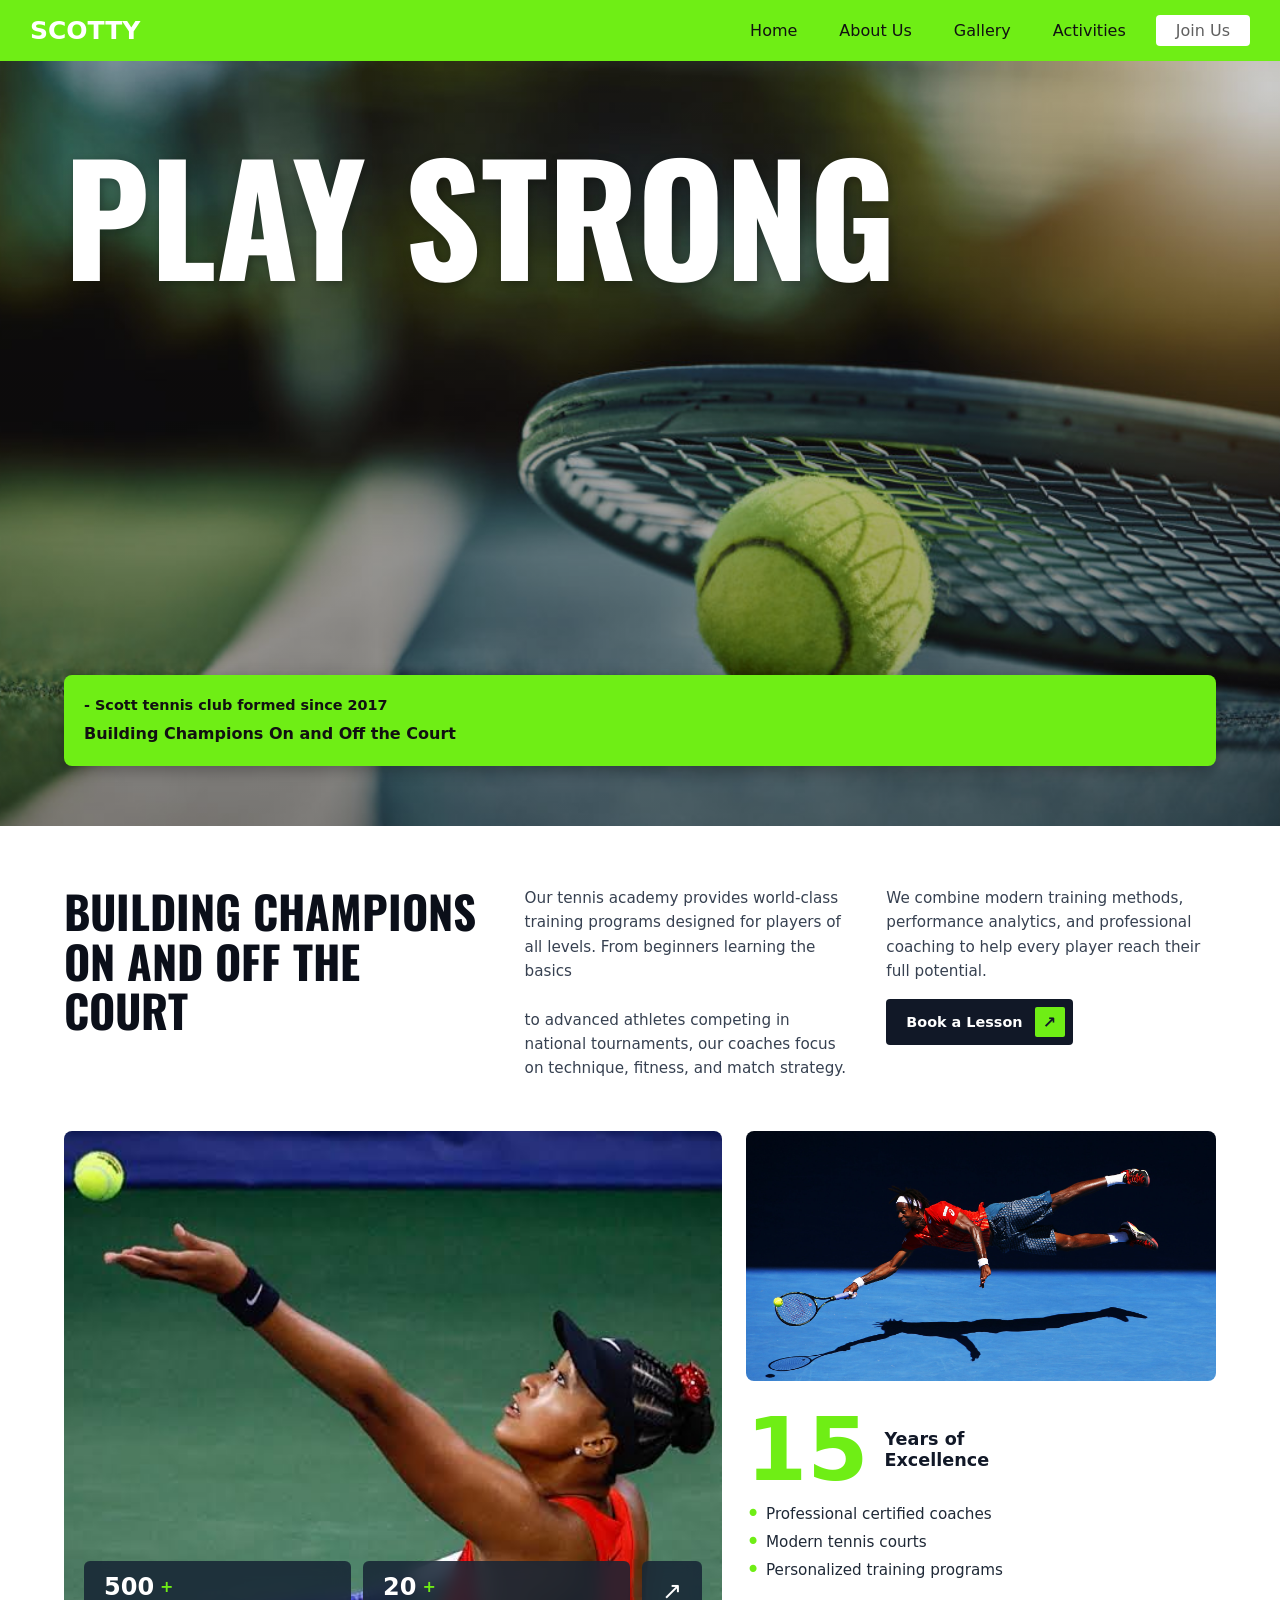
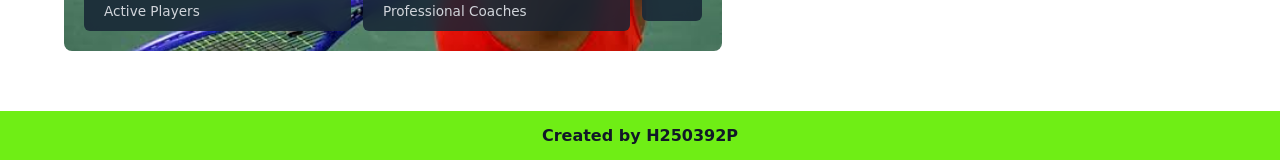
<file: index.html>
<!DOCTYPE html>
<html lang="en">
<head>
    <meta charset="UTF-8">
    <meta name="viewport" content="width=device-width, initial-scale=1.0">
    <title>Tennis Mini Project</title>
    <link rel="stylesheet" href="style.css">
    <!-- Added Google Fonts for a cleaner look -->
    <link href="https://fonts.googleapis.com/css2?family=Oswald:wght@700&display=swap" rel="stylesheet">
</head>
<body>
    <!-- HEADER -->
    <header class="site-header">
        <div class="brand">
            <span>Scotty</span>
        </div>
        
        <!-- Hamburger Menu Icon -->
        <div class="menu-toggle" id="mobile-menu">
            <span class="bar"></span>
            <span class="bar"></span>
            <span class="bar"></span>
        </div>

        <nav class="nav" id="nav-menu">
            <a href="index.html">Home</a>
            <a href="/components/about.html">About Us</a>
            <a href="/components/gallery.html">Gallery</a>
            <a href="/components/activities.html">Activities</a>
            <a href="/components/join.html" class="btn-nav-join">Join Us</a>
        </nav>
    </header>

    <!-- HERO SECTION -->
    <section class="hero">
        <h1 class="hero-title">PLAY STRONG</h1>
        <div class="hero-div">
            <p>- Scott tennis club formed since 2017</p>
            <h4>Building Champions On and Off the Court</h4>
        </div>
    </section>

    <!-- MAIN CONTENT CONTAINER -->
    <div class="container"> 
        <header class="header"> 
            <div class="title-column"> 
                <h1 class="main-title">BUILDING CHAMPIONS ON AND OFF THE COURT</h1> 
            </div> 
            <div class="text-column"> 
                <p>Our tennis academy provides world-class training programs designed for players of all levels. From beginners learning the basics <br><br> to advanced athletes competing in national tournaments, our coaches focus on technique, fitness, and match strategy.</p> 
            </div> 
            <div class="cta-column"> 
                <p>We combine modern training methods, performance analytics, and professional coaching to help every player reach their full potential.</p>
                <a href="/components/join.html" class="btn-cta"> 
                    Book a Lesson 
                    <span class="btn-icon">↗</span> 
                </a> 
            </div> 
        </header> 
 
        <main class="content-grid"> 
            <div class="main-card"> 
                <img src="/gallery/image2.jpeg" alt="Tennis Player Overhead Shot" class="main-img"> 
                
                <div class="overlay-stats"> 
                    <div class="stat-badge"> 
                        <div class="stat-number">500<span class="accent-symbol">+</span></div> 
                        <div class="stat-label">Active Players</div> 
                    </div> 
                    <div class="stat-badge"> 
                        <div class="stat-number">20<span class="accent-symbol">+</span></div> 
                        <div class="stat-label">Professional Coaches</div> 
                    </div> 
                    <a href="/components/about.html" class="arrow-badge" aria-label="Explore Details">↗</a> 
                </div> 
            </div> 
 
            <div class="right-column"> 
                <div class="secondary-card"> 
                    <img src="/gallery/image5.jpeg" alt="Male Tennis Player Action" class="secondary-img"> 
                </div> 
                
                <div class="info-card"> 
                    <div class="experience-block"> 
                        <span class="big-number">15</span> 
                        <div class="experience-label"> 
                            <span>Years of</span> 
                            <span>Excellence</span> 
                        </div> 
                    </div> 
                    <ul class="feature-list"> 
                        <li>Professional certified coaches</li> 
                        <li>Modern tennis courts</li> 
                        <li>Personalized training programs</li> 
                    </ul> 
                </div> 
            </div> 
        </main> 
    </div>

    <!-- FOOTER -->
    <footer class="site-footer">
        <p>Created by H250392P</p>
    </footer>

    <script>
        const menuToggle = document.getElementById('mobile-menu');
        const navMenu = document.getElementById('nav-menu');

        menuToggle.addEventListener('click', () => {
            menuToggle.classList.toggle('active');
            navMenu.classList.toggle('active');
        });
    </script>
</body>
</html>
</file>
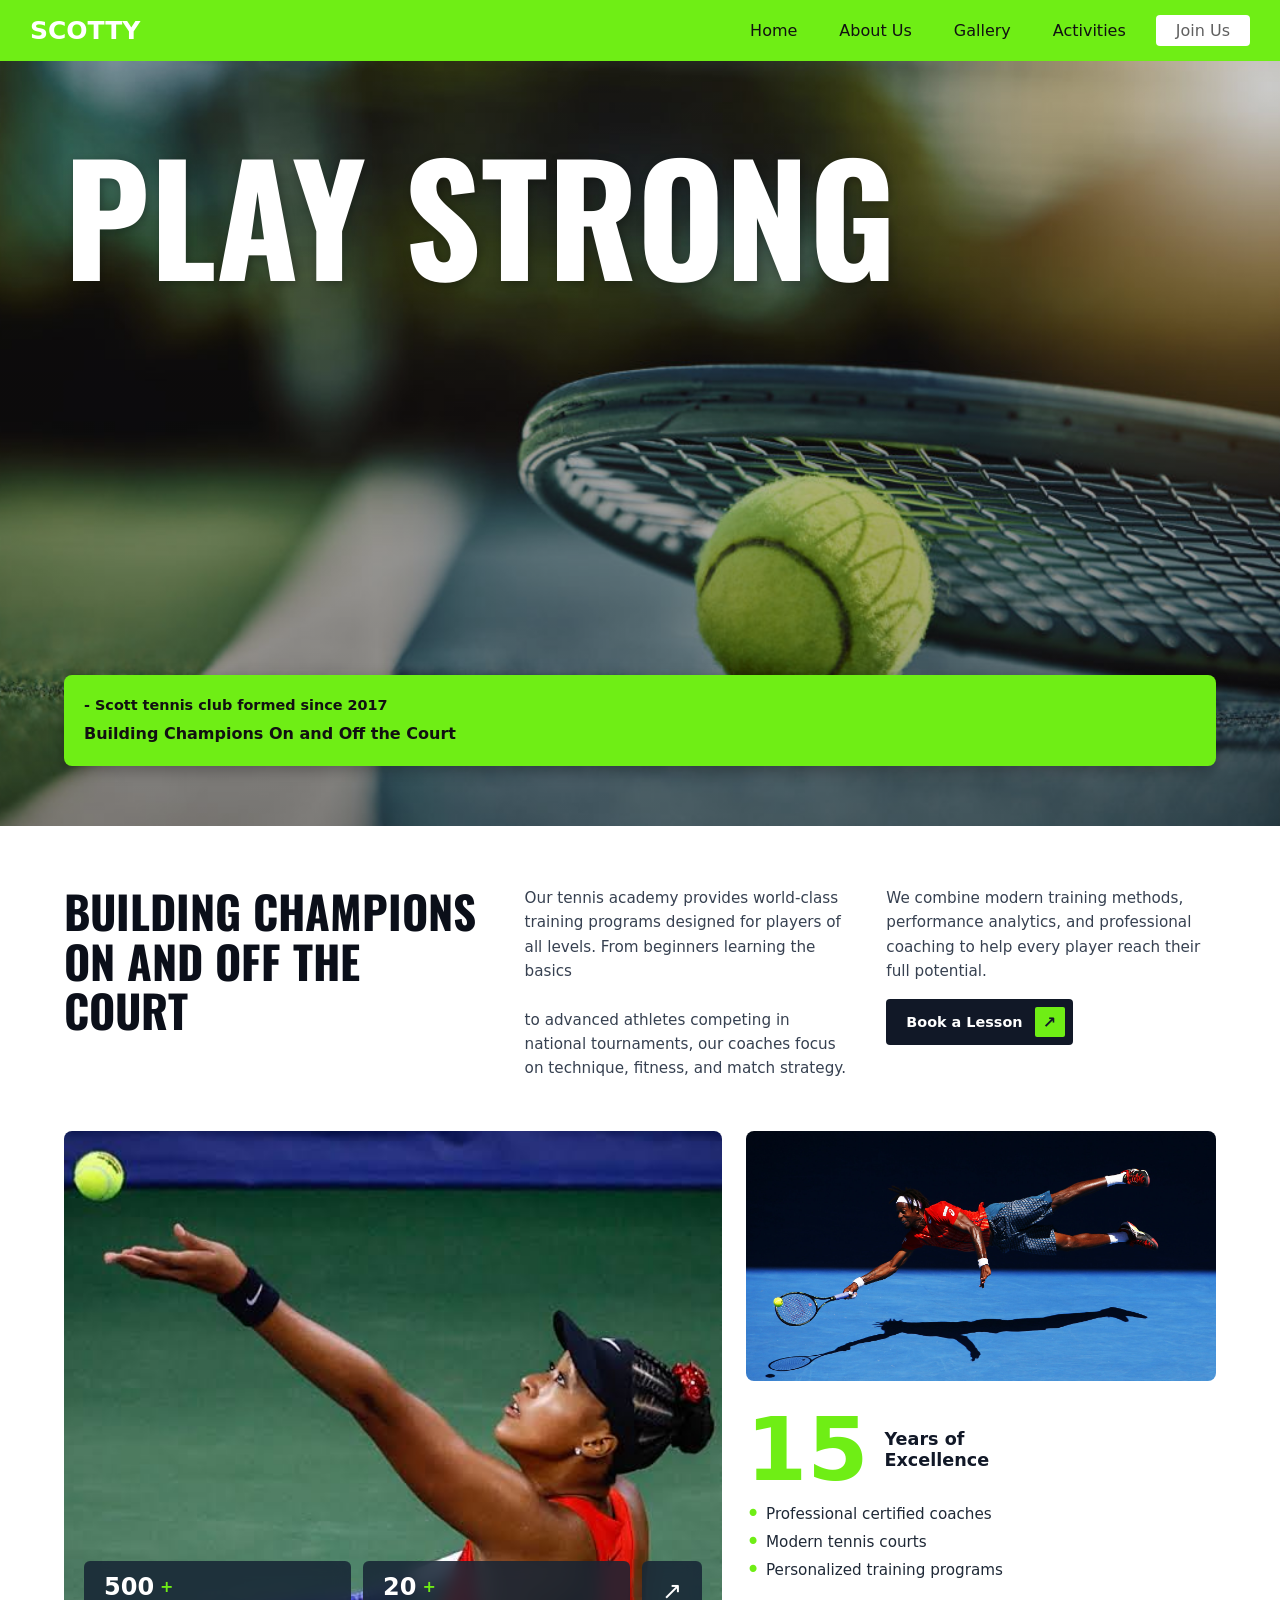
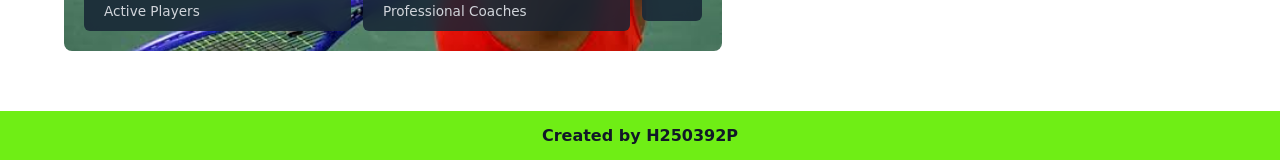
<file: home.html>
<!DOCTYPE html>
<html lang="en">
<head>
    <meta charset="UTF-8">
    <meta name="viewport" content="width=device-width, initial-scale=1.0">
    <title>Tennis Mini Project</title>
    <link rel="stylesheet" href="style.css">
    <!-- Added Google Fonts for a cleaner look -->
    <link href="https://fonts.googleapis.com/css2?family=Oswald:wght@700&display=swap" rel="stylesheet">
</head>
<body>
    <!-- HEADER -->
    <header class="site-header">
        <div class="brand">
            <span>Scotty</span>
        </div>
        
        <!-- Hamburger Menu Icon -->
        <div class="menu-toggle" id="mobile-menu">
            <span class="bar"></span>
            <span class="bar"></span>
            <span class="bar"></span>
        </div>

        <nav class="nav" id="nav-menu">
            <a href="home.html">Home</a>
            <a href="/components/about.html">About Us</a>
            <a href="/components/gallery.html">Gallery</a>
            <a href="/components/activities.html">Activities</a>
            <a href="/components/join.html" class="btn-nav-join">Join Us</a>
        </nav>
    </header>

    <!-- HERO SECTION -->
    <section class="hero">
        <h1 class="hero-title">PLAY STRONG</h1>
        <div class="hero-div">
            <p>- Scott tennis club formed since 2017</p>
            <h4>Building Champions On and Off the Court</h4>
        </div>
    </section>

    <!-- MAIN CONTENT CONTAINER -->
    <div class="container"> 
        <header class="header"> 
            <div class="title-column"> 
                <h1 class="main-title">BUILDING CHAMPIONS ON AND OFF THE COURT</h1> 
            </div> 
            <div class="text-column"> 
                <p>Our tennis academy provides world-class training programs designed for players of all levels. From beginners learning the basics <br><br> to advanced athletes competing in national tournaments, our coaches focus on technique, fitness, and match strategy.</p> 
            </div> 
            <div class="cta-column"> 
                <p>We combine modern training methods, performance analytics, and professional coaching to help every player reach their full potential.</p>
                <a href="#" class="btn-cta"> 
                    Book a Lesson 
                    <span class="btn-icon">↗</span> 
                </a> 
            </div> 
        </header> 
 
        <main class="content-grid"> 
            <!-- Left Large Banner Card --> 
            <div class="main-card"> 
                <img src="/gallery/image2.jpeg" alt="Tennis Player Overhead Shot" class="main-img"> 
                
                <div class="overlay-stats"> 
                    <div class="stat-badge"> 
                        <div class="stat-number">500<span class="accent-symbol">+</span></div> 
                        <div class="stat-label">Active Players</div> 
                    </div> 
                    <div class="stat-badge"> 
                        <div class="stat-number">20<span class="accent-symbol">+</span></div> 
                        <div class="stat-label">Professional Coaches</div> 
                    </div> 
                    <a href="#" class="arrow-badge" aria-label="Explore Details">↗</a> 
                </div> 
            </div> 
 
            <!-- Right Column --> 
            <div class="right-column"> 
                <div class="secondary-card"> 
                    <img src="/gallery/image5.jpeg" alt="Male Tennis Player Action" class="secondary-img"> 
                </div> 
                
                <div class="info-card"> 
                    <div class="experience-block"> 
                        <span class="big-number">15</span> 
                        <div class="experience-label"> 
                            <span>Years of</span> 
                            <span>Excellence</span> 
                        </div> 
                    </div> 
                    <ul class="feature-list"> 
                        <li>Professional certified coaches</li> 
                        <li>Modern tennis courts</li> 
                        <li>Personalized training programs</li> 
                    </ul> 
                </div> 
            </div> 
        </main> 
    </div>

    <!-- FOOTER -->
    <footer class="site-footer">
        <p>Created by H250392P</p>
    </footer>

    <!-- JavaScript for Mobile Menu Toggle -->
    <script>
        const menuToggle = document.getElementById('mobile-menu');
        const navMenu = document.getElementById('nav-menu');

        menuToggle.addEventListener('click', () => {
            menuToggle.classList.toggle('active');
            navMenu.classList.toggle('active');
        });
    </script>
</body>
</html>
</file>
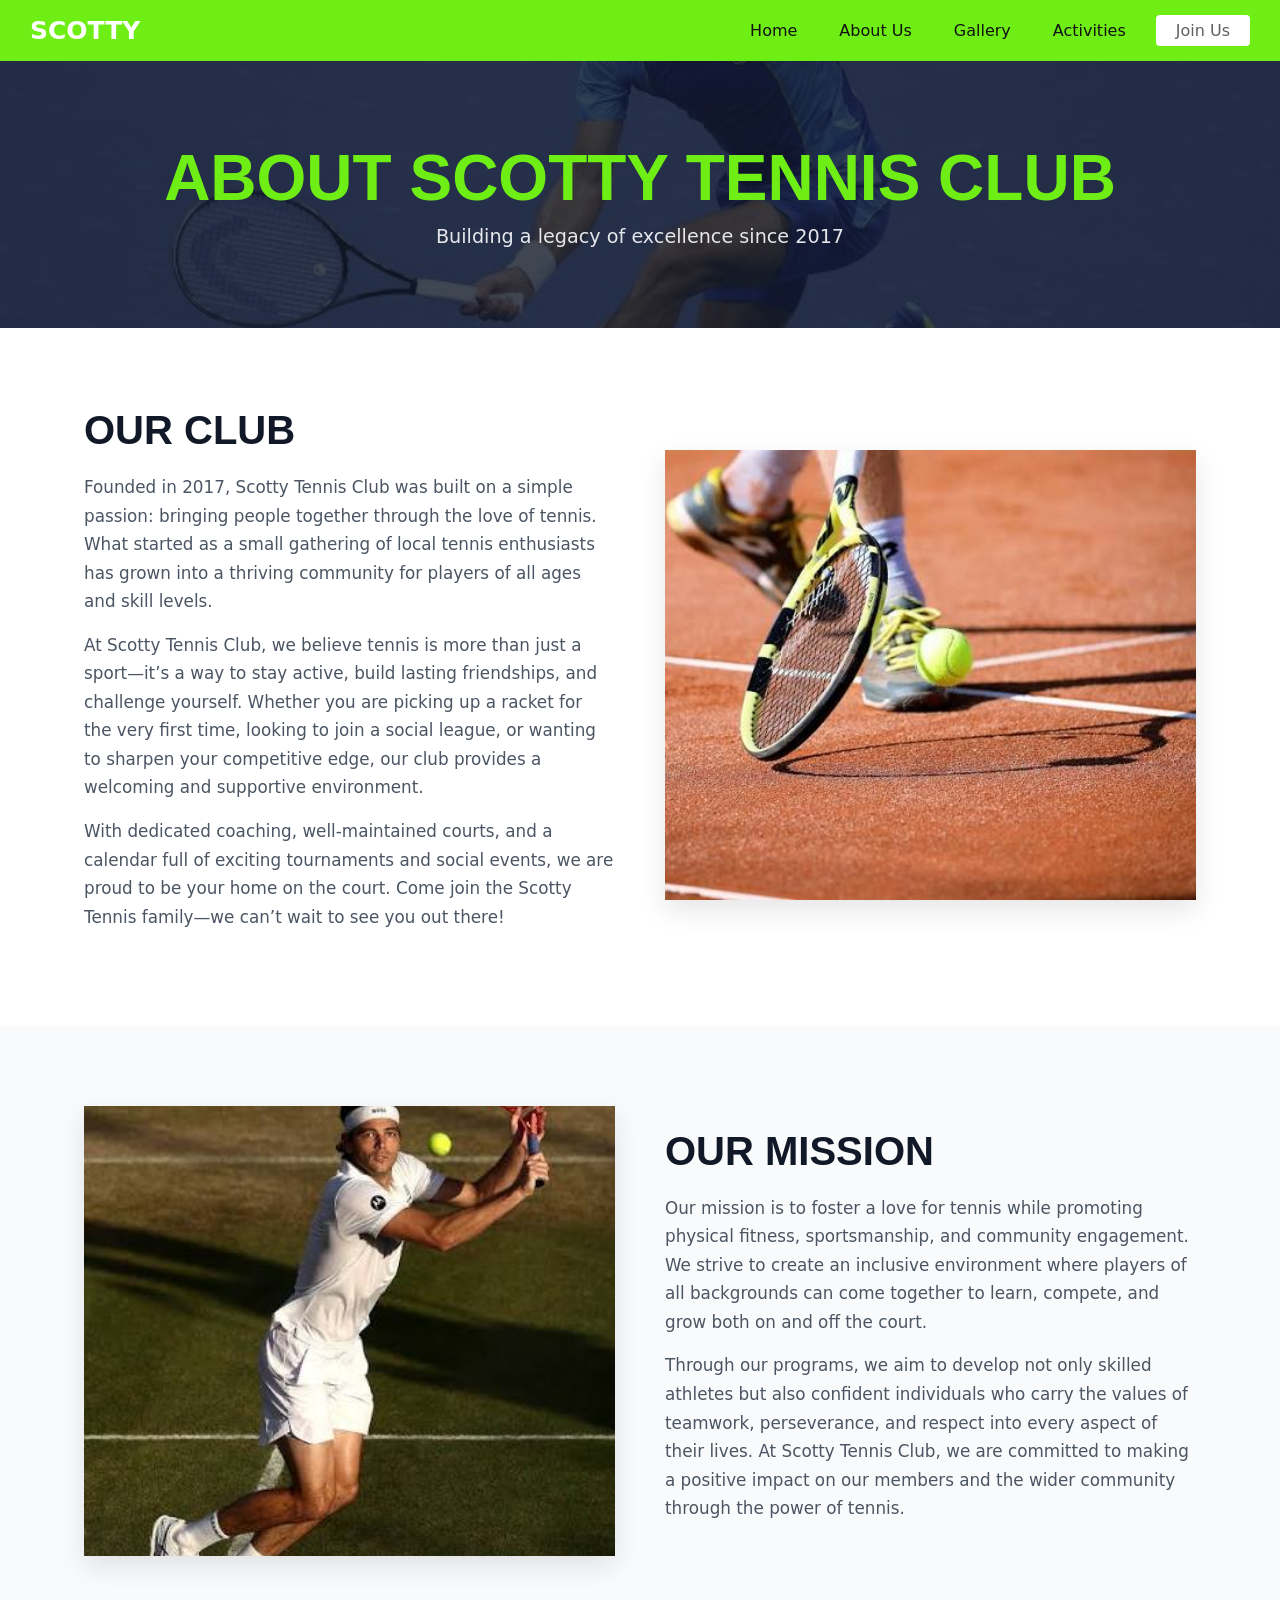
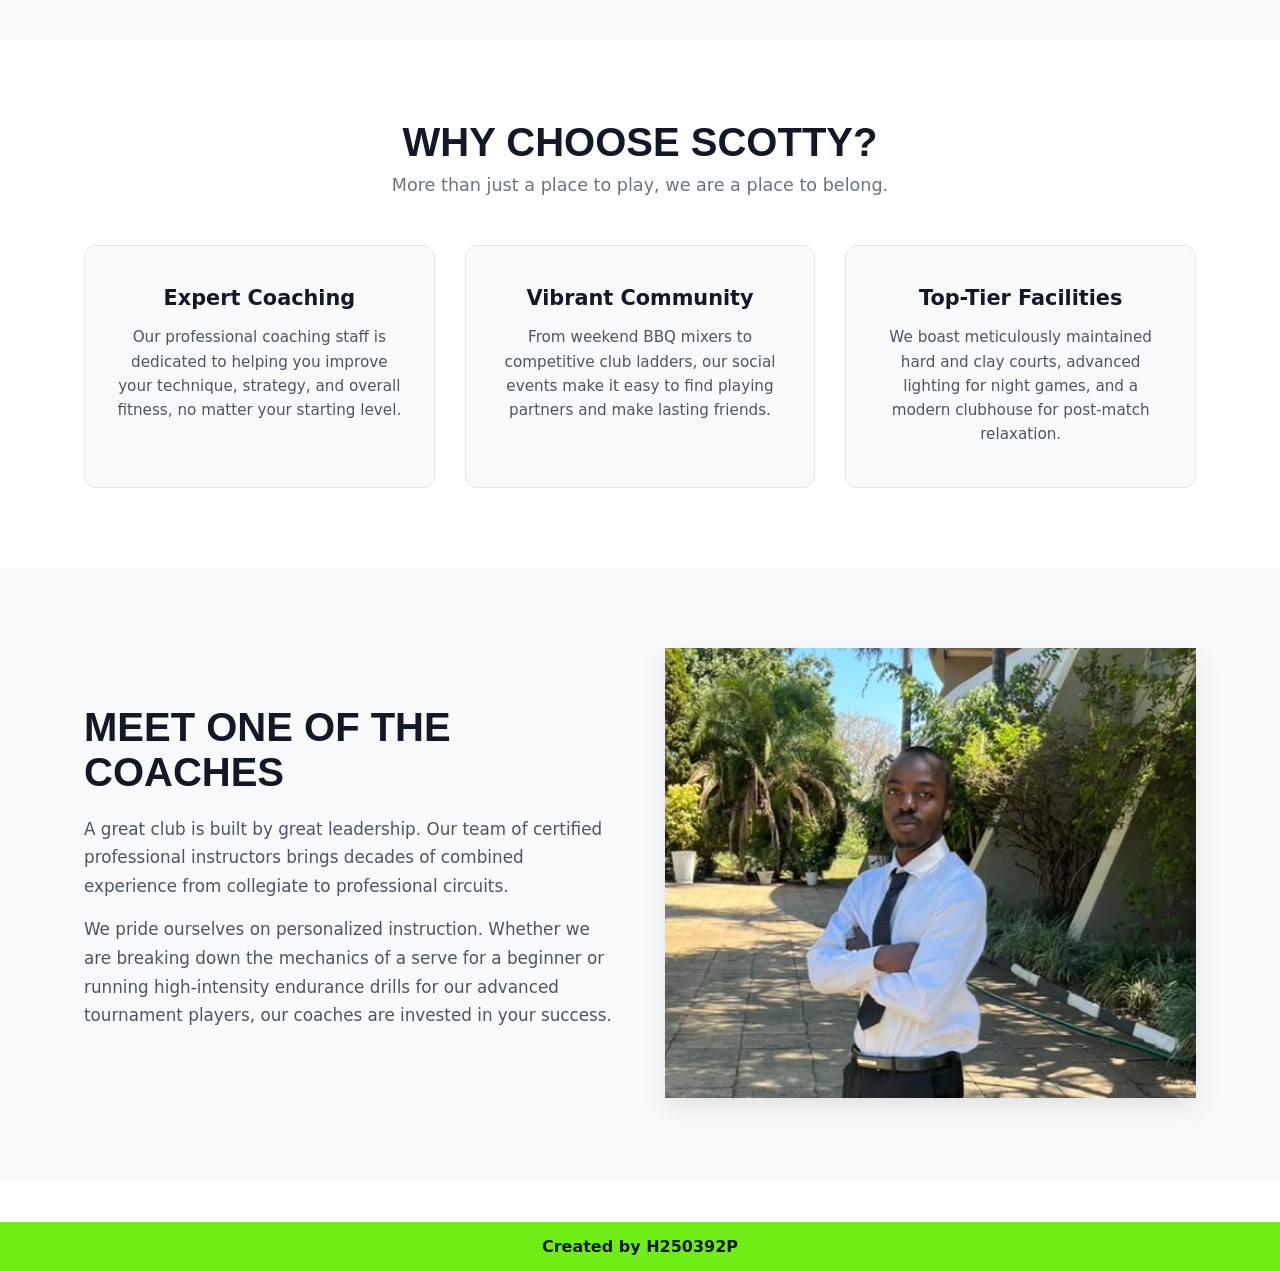
<file: components/about.html>
<!DOCTYPE html>
<html lang="en">
<head>
    <meta charset="UTF-8">
    <meta name="viewport" content="width=device-width, initial-scale=1.0">
    <title>About Us | Scotty Tennis Club</title>
    <link rel="stylesheet" href="../style.css">
    
    <link rel="stylesheet" href="../components_css/about.css">
</head>
<body>
    <!-- HEADER (Matching Home Page) -->
    <header class="site-header">
        <div class="brand">
            <span>Scotty</span>
        </div>
        
        <!-- Hamburger Menu Icon -->
        <div class="menu-toggle" id="mobile-menu">
            <span class="bar"></span>
            <span class="bar"></span>
            <span class="bar"></span>
        </div>

        <nav class="nav" id="nav-menu">
            <a href="../index.html">Home</a>
            <a href="/components/about.html" class="active">About Us</a>
            <a href="/components/gallery.html">Gallery</a>
            <a href="/components/activities.html">Activities</a>
            <a href="/components/join.html" class="btn-nav-join">Join Us</a>
        </nav>
    </header>

    <!-- PAGE HERO BANNER -->
    <section class="page-banner">
        <div class="banner-content">
            <h1>About Scotty Tennis Club</h1>
            <p>Building a legacy of excellence since 2017</p>
        </div>
    </section>

    <!-- OUR CLUB SECTION -->
    <section class="split-section">
        <div class="container split-grid">
            <div class="text-content">
                <h2>Our Club</h2>
                <p>Founded in 2017, Scotty Tennis Club was built on a simple passion: bringing people together through the love of tennis. What started as a small gathering of local tennis enthusiasts has grown into a thriving community for players of all ages and skill levels.</p>
                <p>At Scotty Tennis Club, we believe tennis is more than just a sport—it’s a way to stay active, build lasting friendships, and challenge yourself. Whether you are picking up a racket for the very first time, looking to join a social league, or wanting to sharpen your competitive edge, our club provides a welcoming and supportive environment.</p>
                <p>With dedicated coaching, well-maintained courts, and a calendar full of exciting tournaments and social events, we are proud to be your home on the court. Come join the Scotty Tennis family—we can’t wait to see you out there!</p>
            </div>
            <div class="image-content">
                <img src="../gallery/image4.jpeg" alt="Tennis Match at Scotty Club">
            </div>
        </div>
    </section>

    <!-- OUR MISSION SECTION -->
    <section class="split-section bg-light">
        <div class="container split-grid reverse-mobile">
            <div class="image-content">
                <img src="../gallery/image3.jpeg" alt="Tennis Player Serving">
            </div>
            <div class="text-content">
                <h2>Our Mission</h2>
                <p>Our mission is to foster a love for tennis while promoting physical fitness, sportsmanship, and community engagement. We strive to create an inclusive environment where players of all backgrounds can come together to learn, compete, and grow both on and off the court.</p>
                <p>Through our programs, we aim to develop not only skilled athletes but also confident individuals who carry the values of teamwork, perseverance, and respect into every aspect of their lives. At Scotty Tennis Club, we are committed to making a positive impact on our members and the wider community through the power of tennis.</p>
            </div>
        </div>
    </section>

    <!-- CORE VALUES SECTION (Added Info) -->
    <section class="values-section">
        <div class="container">
            <div class="section-title-center">
                <h2>Why Choose Scotty?</h2>
                <p>More than just a place to play, we are a place to belong.</p>
            </div>
            <div class="values-grid">
                <div class="value-card">
                    
                    <h3>Expert Coaching</h3>
                    <p>Our professional coaching staff is dedicated to helping you improve your technique, strategy, and overall fitness, no matter your starting level.</p>
                </div>
                <div class="value-card">
                    
                    <h3>Vibrant Community</h3>
                    <p>From weekend BBQ mixers to competitive club ladders, our social events make it easy to find playing partners and make lasting friends.</p>
                </div>
                <div class="value-card">
                  
                    <h3>Top-Tier Facilities</h3>
                    <p>We boast meticulously maintained hard and clay courts, advanced lighting for night games, and a modern clubhouse for post-match relaxation.</p>
                </div>
            </div>
        </div>
    </section>

    <!-- TEAM SECTION (Added Info) -->
    <section class="split-section bg-light">
        <div class="container split-grid">
            <div class="text-content">
                <h2>Meet one of the Coaches</h2>
                <p>A great club is built by great leadership. Our team of certified professional instructors brings decades of combined experience from collegiate to professional circuits.</p>
                <p>We pride ourselves on personalized instruction. Whether we are breaking down the mechanics of a serve for a beginner or running high-intensity endurance drills for our advanced tournament players, our coaches are invested in your success.</p>
            </div>
            <div class="image-content">
                <img src="../gallery/scott.jpeg" alt="Scotty Tennis Coaches">
            </div>
        </div>
    </section>

    <!-- FOOTER -->
    <footer class="site-footer">
        <p>Created by H250392P</p>
    </footer>

    <!-- MOBILE MENU SCRIPT -->
    <script>
        const menuToggle = document.getElementById('mobile-menu');
        const navMenu = document.getElementById('nav-menu');

        menuToggle.addEventListener('click', () => {
            menuToggle.classList.toggle('active');
            navMenu.classList.toggle('active');
        });
    </script>
</body>
</html>
</file>
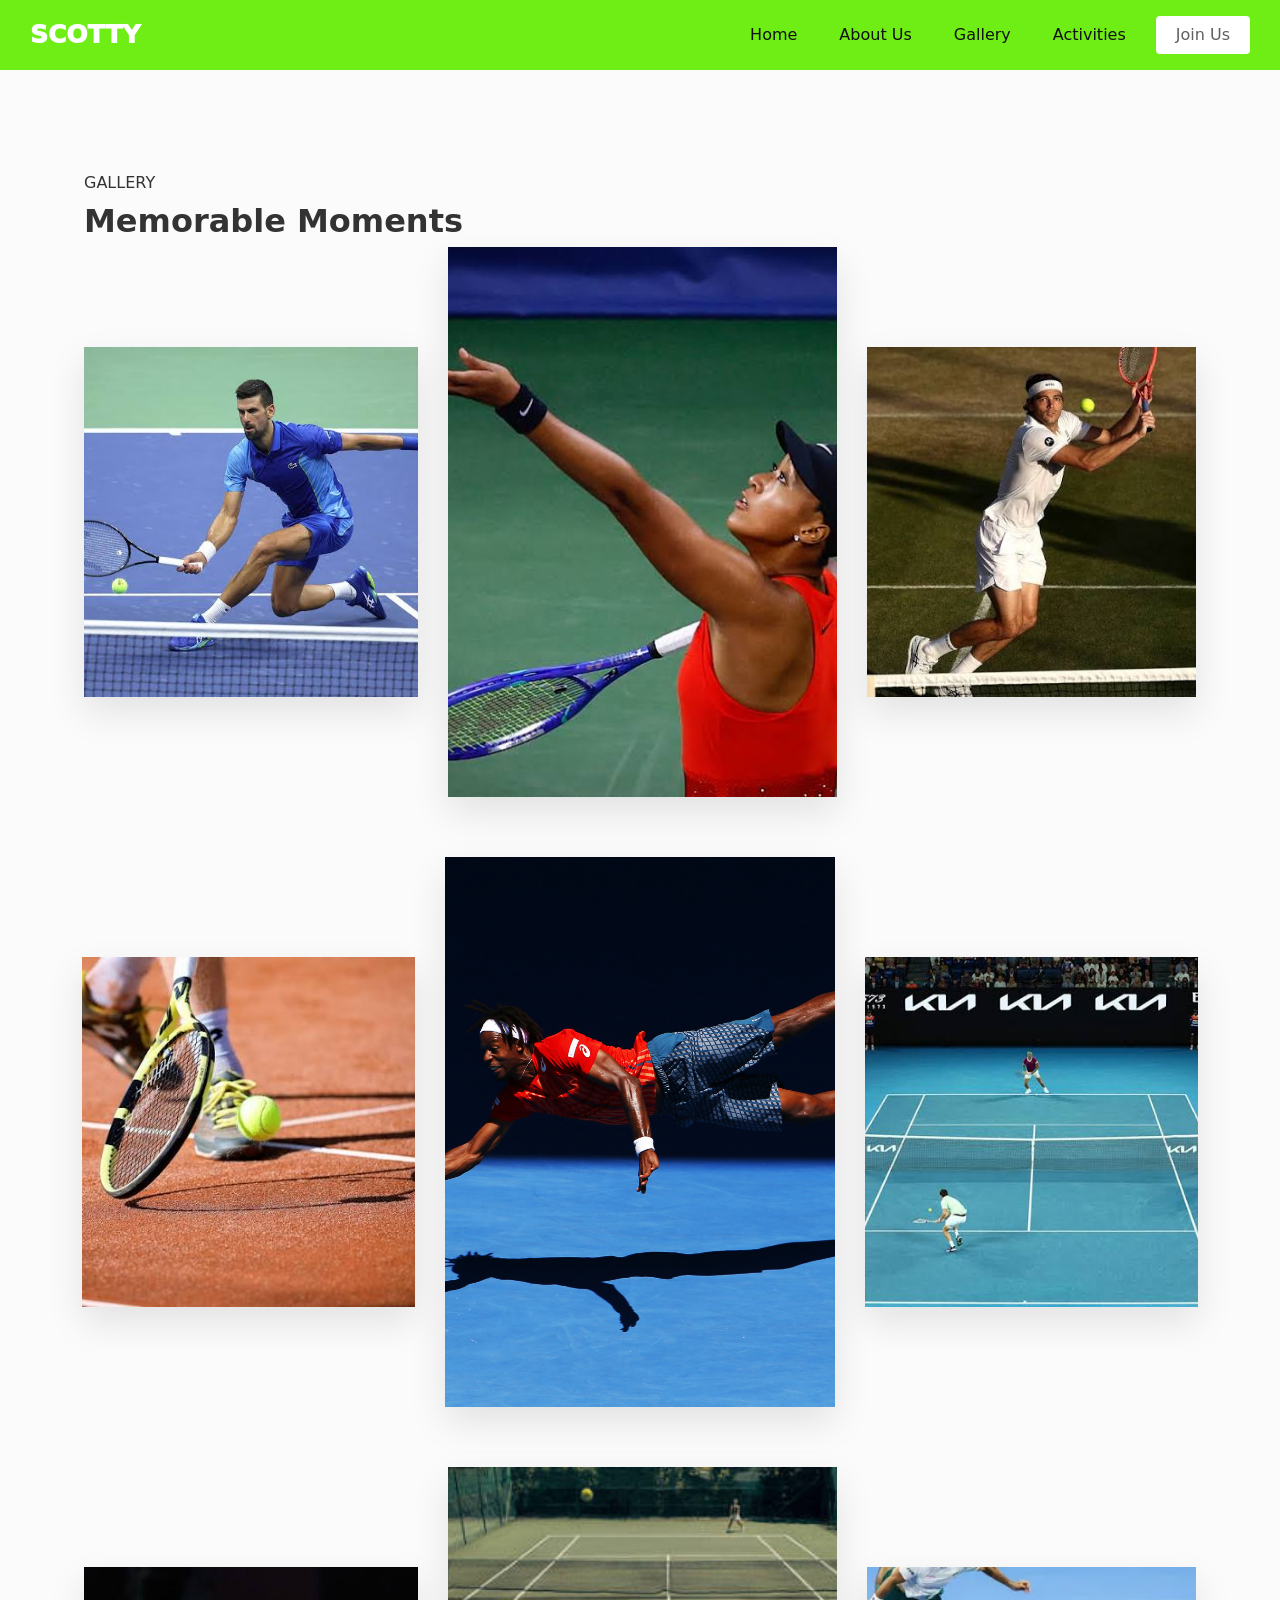
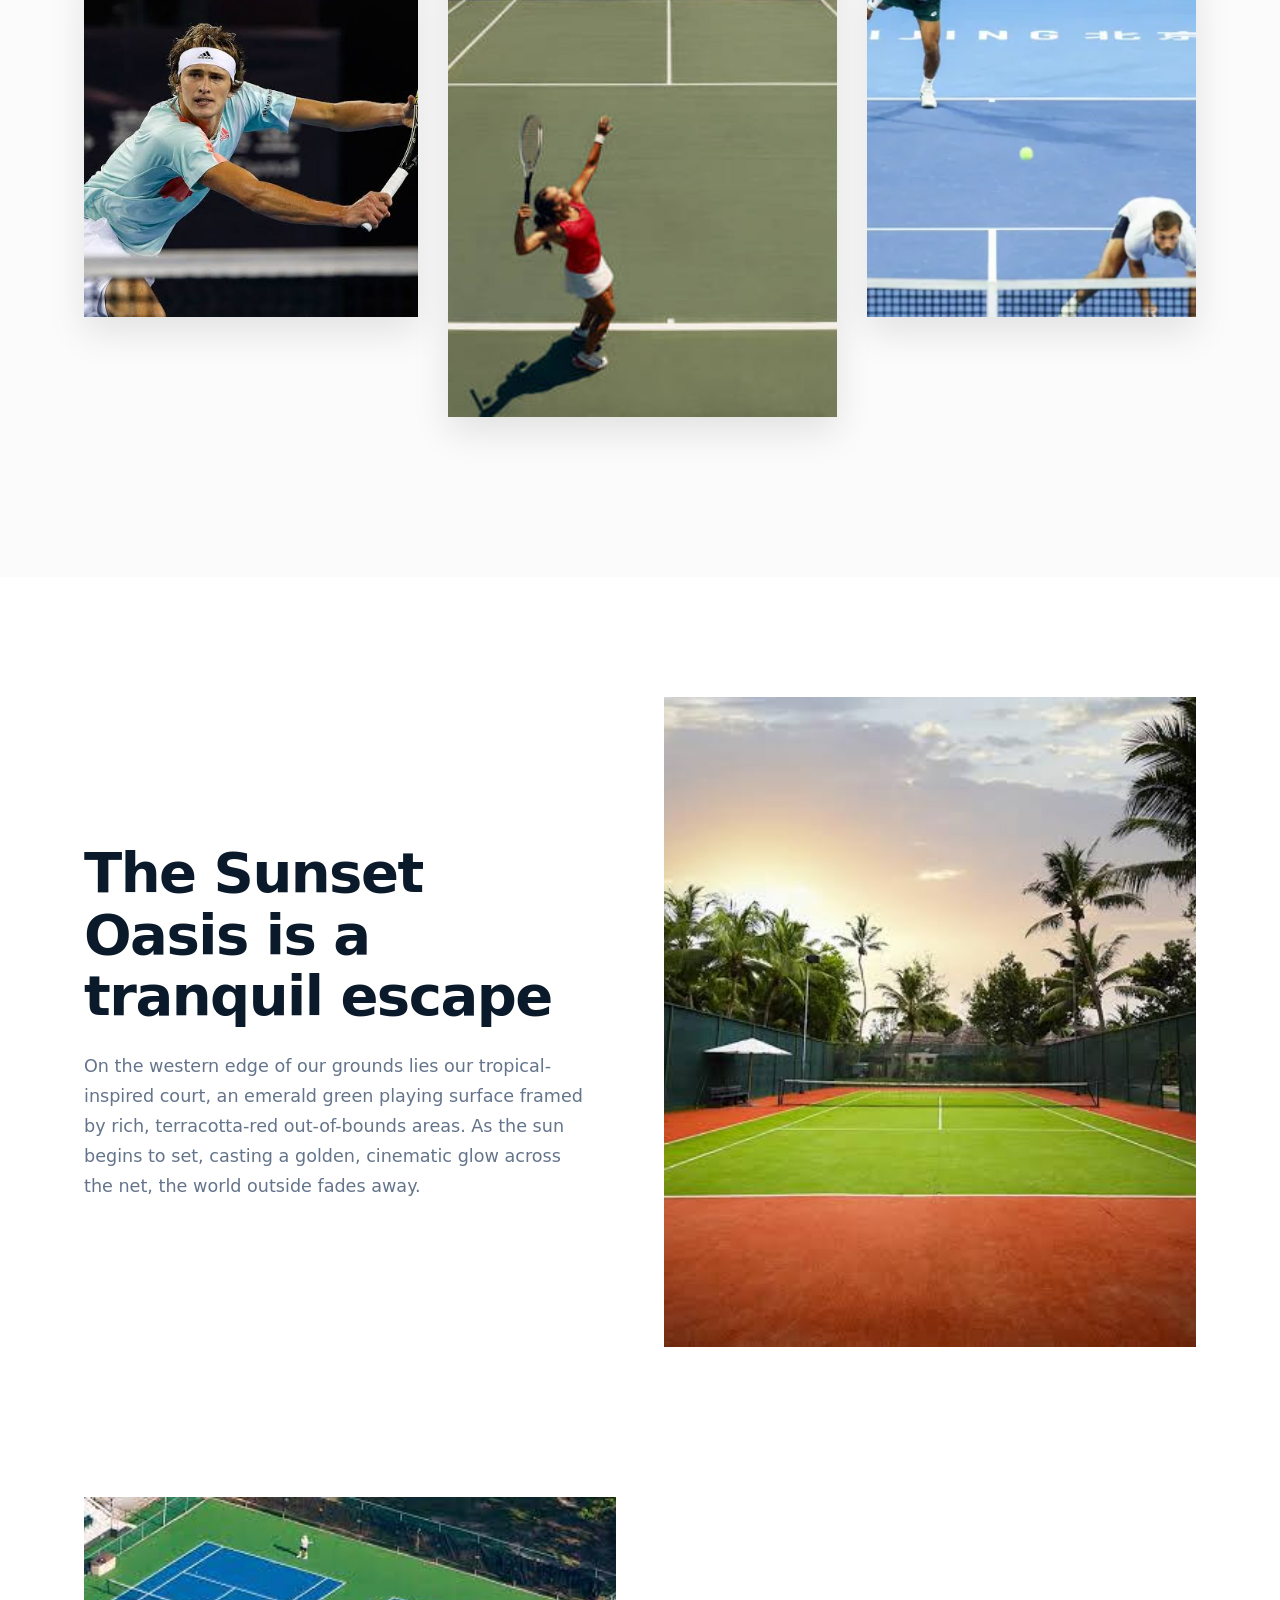
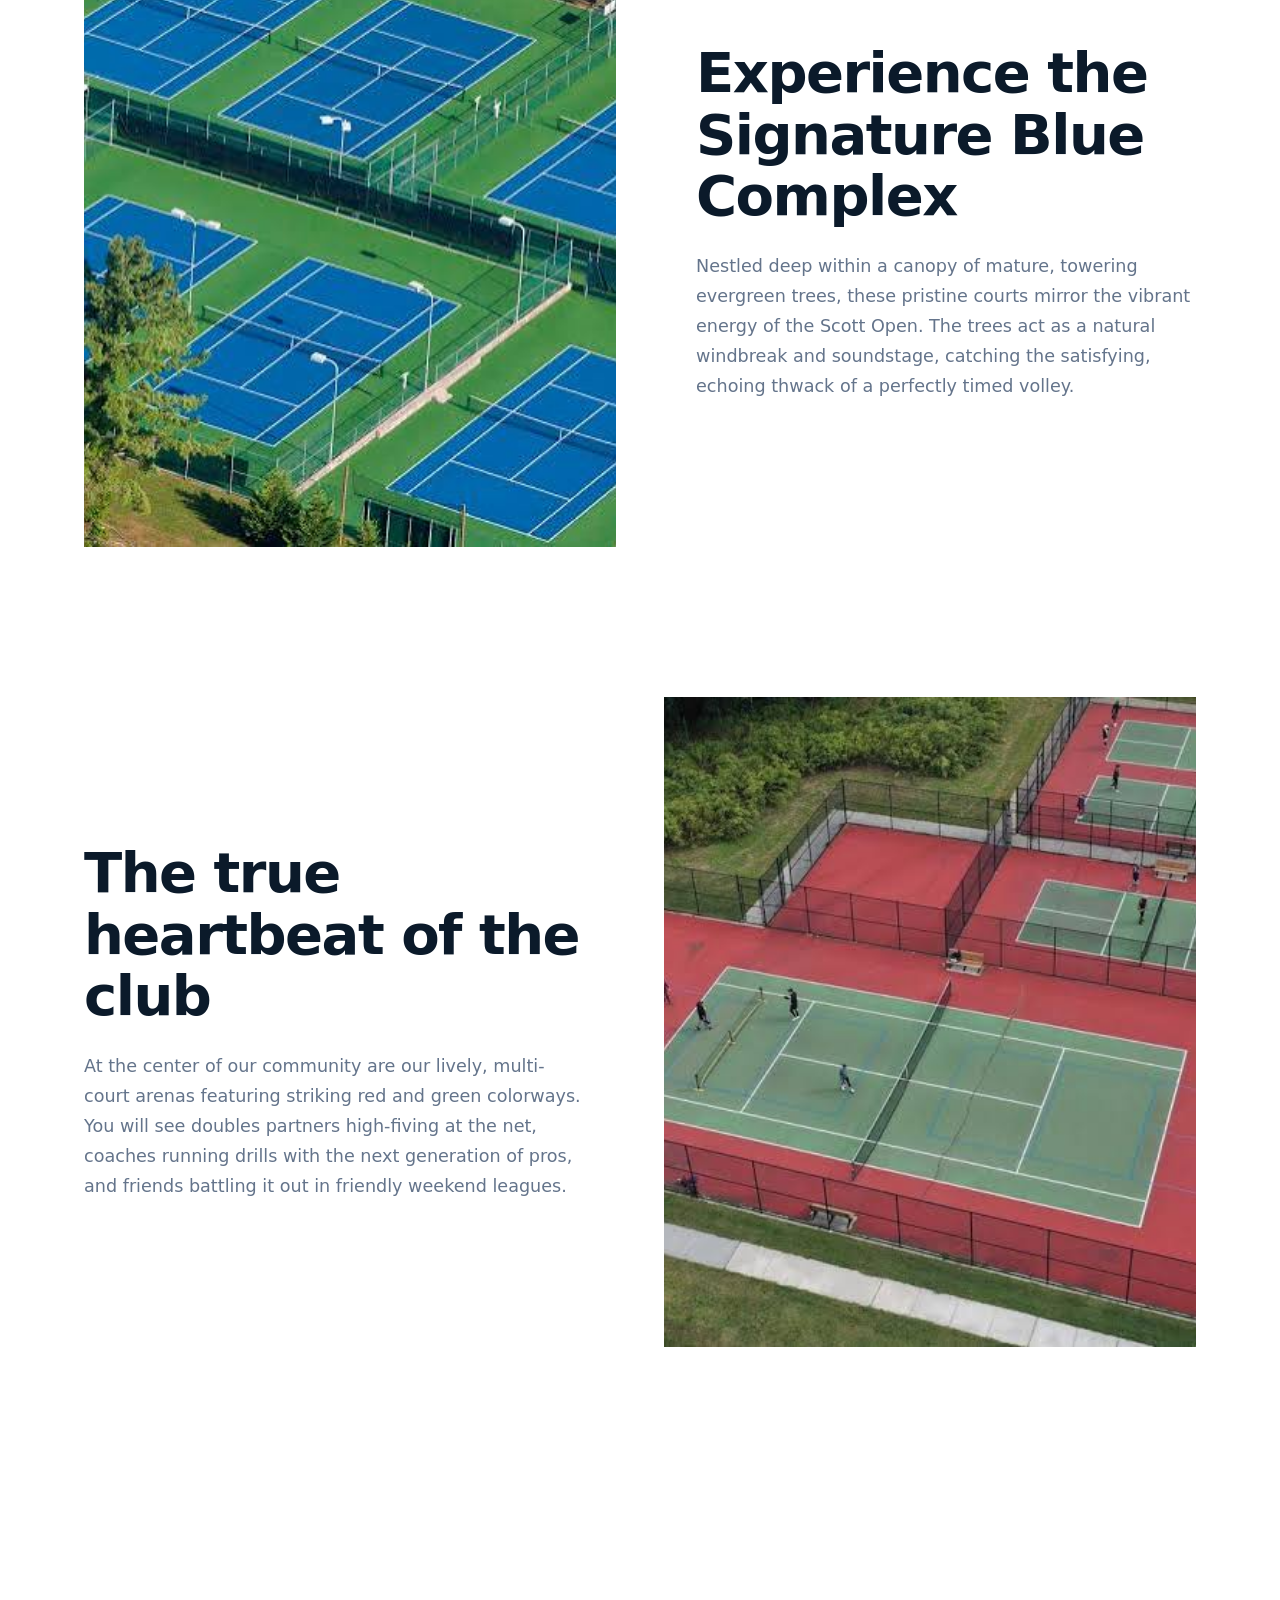
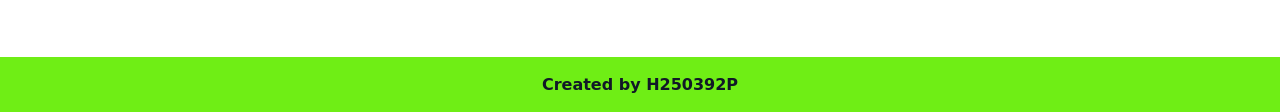
<file: components/gallery.html>
<!DOCTYPE html>
<html lang="en">
<head>
    <meta charset="UTF-8">
    <meta name="viewport" content="width=device-width, initial-scale=1.0">
    <title>Gallery & Our Courts | Scotty Tennis Club</title>
    <link rel="stylesheet" href="../style.css">
    <link rel="stylesheet" href="../components_css/gallery.css">
</head>
<body>
  
    <header class="site-header">
        <div class="brand">
            <span style="color: white; font-weight: 1000; font-size: 25px;">Scotty</span>
        </div>
        
        
        <div class="menu-toggle" id="mobile-menu">
            <span class="bar"></span>
            <span class="bar"></span>
            <span class="bar"></span>
        </div>

      
        <nav class="nav" id="nav-menu">
            <a href="../index.html">Home</a>
            <a href="/components/about.html">About Us</a>
            <a href="/components/gallery.html" class="active">Gallery</a>
            <a href="/components/activities.html">Activities</a>
            <a href="/components/join.html" class="btn-nav-join">Join Us</a>
        </nav>
    </header>

    <!-- STAGGERED GALLERY SECTION (Like Image 1) -->
    <main class="gallery-section">
        <div class="container">
            <div class="section-header">
                <p class="eyebrow">GALLERY</p>
                <h1>Memorable Moments</h1>
            </div>
            
            <!-- Trio 1 -->
            <div class="gallery-trio">
                <img src="../gallery/image1.jpeg" alt="Tennis Player" class="side-img">
                <img src="../gallery/image2.jpeg" alt="Tennis Player" class="center-img">
                <img src="../gallery/image3.jpeg" alt="Tennis Player" class="side-img">
            </div>

            <!-- Trio 2 -->
            <div class="gallery-trio">
                <img src="../gallery/image4.jpeg" alt="Tennis Player" class="side-img">
                <img src="../gallery/image5.jpeg" alt="Tennis Player" class="center-img">
                <img src="../gallery/image6.jpeg" alt="Tennis Player" class="side-img">
            </div>

            <!-- Trio 3 -->
            <div class="gallery-trio">
                <img src="../gallery/image7.jpeg" alt="Tennis Player" class="side-img">
                <img src="../gallery/image8.jpeg" alt="Tennis Player" class="center-img">
                <img src="../gallery/image9.webp" alt="Tennis Player" class="side-img">
            </div>
        </div>
    </main>

    <!-- MINIMALIST STORYTELLING COURTS SECTION (Like Image 2) -->
    <section class="court-story-section">
        <div class="container">
            
            <!-- Story Block 1 -->
            <div class="story-block">
                <div class="story-text">
                    <h2>The Sunset Oasis is a tranquil escape</h2>
                    <p>On the western edge of our grounds lies our tropical-inspired court, an emerald green playing surface framed by rich, terracotta-red out-of-bounds areas. As the sun begins to set, casting a golden, cinematic glow across the net, the world outside fades away.</p>
                </div>
                <div class="story-image">
                    <img src="../gallery/court1.jpeg" alt="Sunset Oasis Court">
                </div>
            </div>

            <!-- Story Block 2 (Reversed to keep it interesting) -->
            <div class="story-block reverse">
                <div class="story-text">
                    <h2>Experience the Signature Blue Complex</h2>
                    <p>Nestled deep within a canopy of mature, towering evergreen trees, these pristine courts mirror the vibrant energy of the Scott Open. The trees act as a natural windbreak and soundstage, catching the satisfying, echoing thwack of a perfectly timed volley.</p>
                </div>
                <div class="story-image">
                    <img src="../gallery/court3.jpeg" alt="Blue Complex">
                </div>
            </div>

            <!-- Story Block 3 -->
            <div class="story-block">
                <div class="story-text">
                    <h2>The true heartbeat of the club</h2>
                    <p>At the center of our community are our lively, multi-court arenas featuring striking red and green colorways. You will see doubles partners high-fiving at the net, coaches running drills with the next generation of pros, and friends battling it out in friendly weekend leagues.</p>
                </div>
                <div class="story-image">
                    <img src="../gallery/court4.jpeg" alt="Red and Green Central Courts">
                </div>
            </div>

        </div>
    </section>
    <footer class="site-footer">
        <p>Created by H250392P</p>
    </footer>

      <script>
        const menuToggle = document.getElementById('mobile-menu');
        const navMenu = document.getElementById('nav-menu');

        menuToggle.addEventListener('click', () => {
            menuToggle.classList.toggle('active');
            navMenu.classList.toggle('active');
        });
    </script>
</body>
</html>
</file>
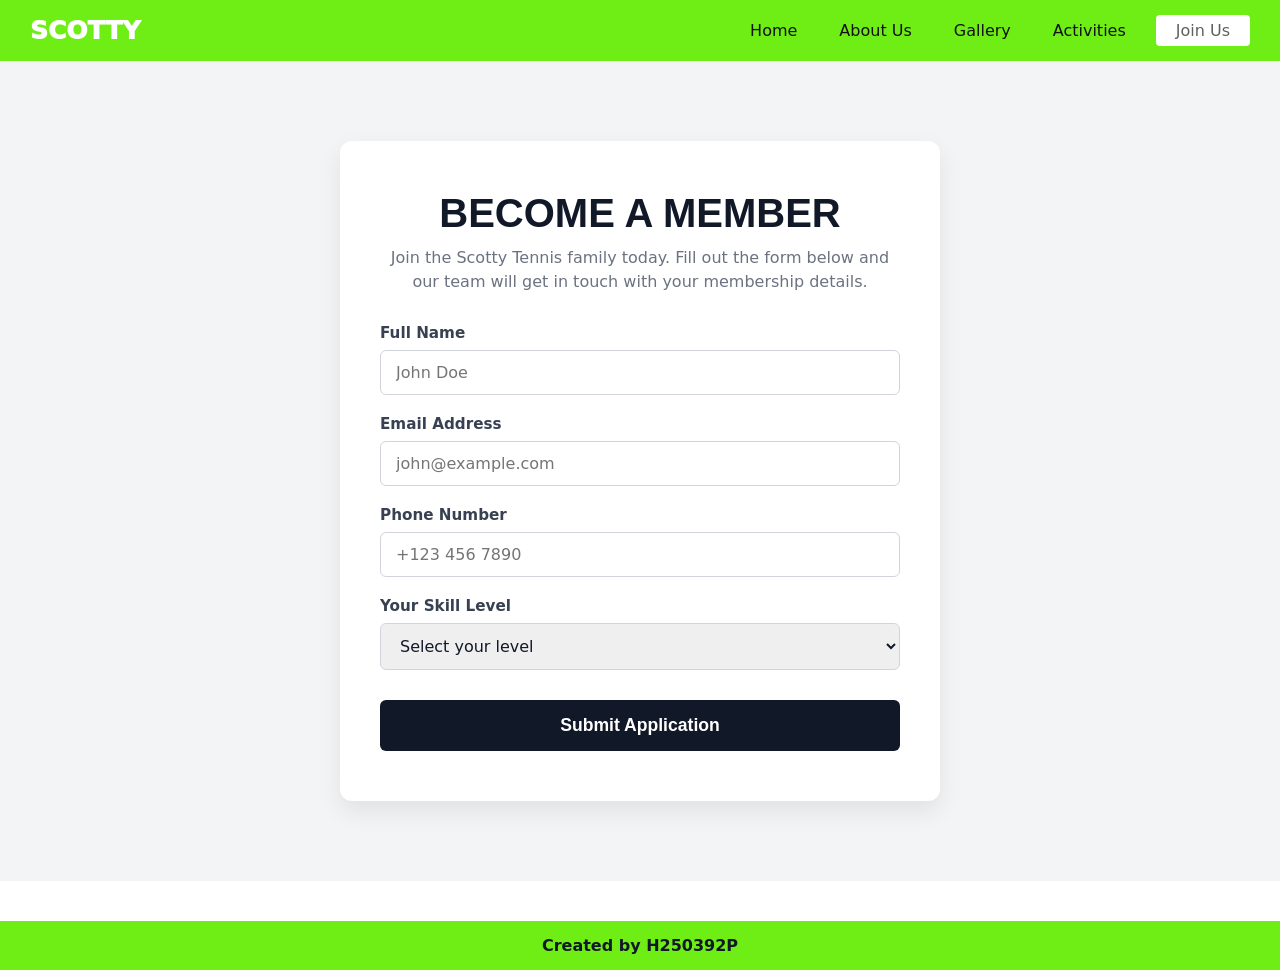
<file: components/join.html>
<!DOCTYPE html>
<html lang="en">
<head>
    <meta charset="UTF-8">
    <meta name="viewport" content="width=device-width, initial-scale=1.0">
    <title>Join Us | Scotty Tennis Club</title>
    <link rel="stylesheet" href="../style.css">
    <link rel="stylesheet" href="/components_css/join.css">
</head>
<body>
    <!-- HEADER -->
    <header class="site-header">
        <div class="brand">
            <span style="color: white; font-weight: 1000; font-size: 25px;">Scotty</span>
        </div>
        
        <!-- Hamburger Menu Icon -->
        <div class="menu-toggle" id="mobile-menu">
            <span class="bar"></span>
            <span class="bar"></span>
            <span class="bar"></span>
        </div>

        <nav class="nav" id="nav-menu">
            <a href="../home.html">Home</a>
            <a href="/components/about.html">About Us</a>
            <a href="/components/gallery.html">Gallery</a>
            <a href="/components/activities.html">Activities</a>
            <a href="/components/join.html" class="btn-nav-join active">Join Us</a>
        </nav>
    </header>

    <!-- JOIN FORM SECTION -->
    <section class="join-section">
        <div class="form-container">
            <div class="form-header">
                <h2>Become a Member</h2>
                <p>Join the Scotty Tennis family today. Fill out the form below and our team will get in touch with your membership details.</p>
            </div>

            <!-- Action points to the secure PHP script -->
            <form action="process.php" method="POST" class="join-form">
                
                <div class="input-group">
                    <label for="full_name">Full Name</label>
                    <input type="text" id="full_name" name="full_name" placeholder="John Doe" required>
                </div>

                <div class="input-group">
                    <label for="email">Email Address</label>
                    <input type="email" id="email" name="email" placeholder="john@example.com" required>
                </div>

                <div class="input-group">
                    <label for="phone">Phone Number</label>
                    <input type="tel" id="phone" name="phone" placeholder="+123 456 7890" required>
                </div>

                <div class="input-group">
                    <label for="skill_level">Your Skill Level</label>
                    <select id="skill_level" name="skill_level" required>
                        <option value="" disabled selected>Select your level</option>
                        <option value="Beginner">Beginner (Never played / Learning)</option>
                        <option value="Intermediate">Intermediate (Casual / Club level)</option>
                        <option value="Advanced">Advanced (Tournament / Competitive)</option>
                    </select>
                </div>

                <button type="submit" class="btn-submit">Submit Application</button>
            </form>
        </div>
    </section>

    <!-- FOOTER -->
    <footer class="site-footer">
        <p>Created by H250392P</p>
    </footer>

    <!-- MOBILE MENU SCRIPT -->
    <script>
        const menuToggle = document.getElementById('mobile-menu');
        const navMenu = document.getElementById('nav-menu');

        menuToggle.addEventListener('click', () => {
            menuToggle.classList.toggle('active');
            navMenu.classList.toggle('active');
        });
    </script>
</body>
</html>
</file>
<file: style.css>
/* --- BASE & RESET --- */
* {
    box-sizing: border-box;
    margin: 0;
    padding: 0;
}

body {
    font-family: system-ui, -apple-system, BlinkMacSystemFont, 'Segoe UI', Roboto, Oxygen, Ubuntu, Cantarell, 'Open Sans', 'Helvetica Neue', sans-serif;
    background: #FFFFFF;
    color: #111827;
    overflow-x: hidden;
}

/* --- HEADER & NAVIGATION --- */
.site-header {
    display: flex;
    justify-content: space-between;
    align-items: center;
    padding: 15px 30px;
    background: #6fee15;
    position: sticky;
    top: 0;
    z-index: 1000;
}

.brand span {
    color: white;
    font-weight: 900;
    font-size: 25px;
    text-transform: uppercase;
}

.nav {
    display: flex;
    gap: 18px;
    align-items: center;
}

.nav a {
    text-decoration: none;
    transition: all .2s;
    padding: 6px 12px;
    color: #111111;
    border-radius: 4px;
    font-weight: 500;
}

.nav a:hover {
    background: rgba(255, 255, 255, 0.4);
}

.btn-nav-join {
    background: white !important;
    color: #606060 !important;
    padding: 6px 20px !important;
    border-radius: 20px;
    font-weight: bold;
}

/* --- MOBILE MENU TOGGLE (Hamburger) --- */
.menu-toggle {
    display: none;
    flex-direction: column;
    cursor: pointer;
    gap: 5px;
    z-index: 1001;
}

.menu-toggle .bar {
    width: 25px;
    height: 3px;
    background-color: white;
    transition: all 0.3s ease-in-out;
}

/* --- HERO SECTION --- */
.hero {
    background-image: linear-gradient(rgba(0,0,0,0.2), rgba(0,0,0,0.4)), url('gallery/tennis-ball-racket-and-court-ground-with-mockup-space-blurred-background-or-outdoor-sunshine.jpg');
    background-size: cover;
    background-position: center;
    background-repeat: no-repeat;
    height: 85vh;
    min-height: 500px;
    display: flex;
    flex-direction: column;
    justify-content: space-between;
    padding: 40px 5%;
    color: #FFFFFF;
}

.hero-title {
    /* clamp() makes the font HUGE on desktop but scales down perfectly for mobile */
    font-size: clamp(4rem, 12vw, 150px); 
    margin-top: 5vh;
    line-height: 0.9;
    font-family: 'Oswald', sans-serif;
    text-shadow: 2px 2px 10px rgba(0,0,0,0.3);
}

.hero-div {
    background: #6fee15;
    color: #111111;
    
    width: 100%;
    padding: 20px;
    border-radius: 8px;
    box-shadow: 0 4px 15px rgba(0,0,0,0.3);
    font-weight: bold;
    line-height: 1.5;
    margin-bottom: 20px;
}

.hero-div p {
    font-size: 0.9rem;
    margin-bottom: 5px;
}

/* --- MAIN CONTENT CONTAINER --- */
.container { 
    width: 90%; 
   
    margin: 60px auto;
} 

.header { 
    display: grid; 
    grid-template-columns: 1.3fr 1fr 1fr; 
    gap: 32px; 
    margin-bottom: 50px; 
    align-items: start; 
} 
 
.main-title { 
    font-family: 'Oswald', sans-serif; 
    font-size: clamp(30px, 4vw, 45px); 
    line-height: 1.1; 
    font-weight: 700; 
    text-transform: uppercase; 
    color: #0b0f19; 
} 
 
.text-column p, .cta-column p { 
    font-size: 0.95rem; 
    line-height: 1.6; 
    color: #374151; 
} 
 
.cta-column { 
    display: flex; 
    flex-direction: column; 
    align-items: flex-start; 
} 
 
.btn-cta { 
    display: inline-flex;  
    align-items: center;  
    gap: 12px;  
    background-color: #111827;
    color: #ffffff;
    text-decoration: none;
    font-size: 0.9rem;
    font-weight: 600;
    padding: 8px 8px 8px 20px;
    border-radius: 4px; 
    margin-top: 16px; 
    transition: background-color 0.2s ease; 
} 
 
.btn-cta:hover { 
    background-color: #1f2937; 
} 
 
.btn-icon { 
    background-color: #6fee15;
    color: #111827;
    width: 30px;
    height: 30px;
    display: flex;
    align-items: center; 
    justify-content: center;
    border-radius: 2px;
    font-size: 1rem;
    font-weight: bold; 
} 

/* --- GRID IMAGES & STATS --- */
.content-grid { 
    display: grid;
    grid-template-columns: 1.4fr 1fr;
    gap: 24px; 
} 
 
.main-card { 
    position: relative;
    width: 100%;
    height: 520px;
    border-radius: 8px;
    overflow: hidden; 
} 
 
.main-img { 
    width: 100%;
    height: 100%;
    object-fit: cover;
    object-position: center 20%; 
} 
 
.overlay-stats { 
    position: absolute;
    bottom: 20px;
    left: 20px;
    right: 20px;
    display: flex;
    flex-wrap: wrap;
    gap: 12px; 
} 
 
.stat-badge { 
    background: rgba(22, 36, 52, 0.85);
    backdrop-filter: blur(8px); 
    padding: 12px 20px;
    border-radius: 6px;
    color: #ffffff;
    flex: 1;
    min-width: 140px; 
} 
 
.stat-number { 
    font-size: 1.5rem;
    font-weight: 700;
    display: flex;
    align-items: center;
    gap: 6px; 
} 
 
.accent-symbol { 
    color: #6fee15;
    font-size: 1rem; 
} 
 
.stat-label { 
    font-size: 0.85rem;
    color: #d1d5db;
    margin-top: 2px; 
} 
 
.arrow-badge { 
    background: rgba(22, 36, 52, 0.85);
    backdrop-filter: blur(8px);
    color: #ffffff;
    width: 60px;
    height: 60px;
    border-radius: 6px;
    display: flex; 
    align-items: center;
    justify-content: center;
    font-size: 1.5rem;
    text-decoration: none;
    transition: all 0.2s ease; 
} 
 
.arrow-badge:hover { 
    background: rgba(22, 36, 52, 1); 
    transform: translateY(-2px); 
} 
 
.right-column { 
    display: flex;
    flex-direction: column;
    gap: 24px; 
} 
 
.secondary-card {
    width: 100%;
    height: 250px;
    border-radius: 8px;
    overflow: hidden; 
} 
 
.secondary-img { 
    width: 100%;
    height: 100%;
    object-fit: cover; 
} 
 
.info-card { 
    display: flex;
    flex-direction: column;
    justify-content: center;
    padding: 10px 0; 
} 
 
.experience-block { 
    display: flex;
    align-items: center;
    gap: 16px;
    margin-bottom: 20px; 
} 
 
.big-number { 
    font-size: 5.5rem;
    font-weight: 800;
    line-height: 0.8;
    color: #6fee15; 
} 
 
.experience-label { 
    display: flex;
    flex-direction: column;
    font-size: 1.1rem;
    font-weight: 700;
    color: #111827;
    line-height: 1.2; 
} 
 
.feature-list { 
    list-style: none; 
} 
 
.feature-list li { 
    position: relative;
    padding-left: 20px;
    font-size: 0.95rem;
    color: #1f2937;
    margin-bottom: 10px; 
    font-weight: 500; 
} 
 
.feature-list li::before { 
    content: "•"; 
    position: absolute; 
    left: 0; 
    color: #6fee15; 
    font-size: 1.5rem; 
    line-height: 0.8; 
} 

/* --- FOOTER --- */
.site-footer {
    background: #6fee15;
    padding: 15px;
    margin-top: 40px;
}
.site-footer p {
    text-align: center;
    font-weight: bolder;
    color: #111827;
}

/* --- RESPONSIVE MEDIA QUERIES --- */

/* Tablets & Small Desktops */
@media (max-width: 960px) { 
    .header { 
        grid-template-columns: 1fr; 
        gap: 20px; 
    } 
    .content-grid { 
        grid-template-columns: 1fr; 
    } 
    .main-card { 
        height: 450px; 
    } 
} 

/* Mobile Devices */
@media (max-width: 768px) { 
    .menu-toggle {
        display: flex; /* Show Hamburger */
    }

    .nav {
        position: absolute;
        top: 100%;
        left: 0;
        width: 100%;
        background: #6fee15;
        flex-direction: column;
        padding: 20px 0;
        box-shadow: 0 10px 15px rgba(0,0,0,0.1);
        
        /* Animation properties */
        opacity: 0;
        visibility: hidden;
        transform: translateY(-20px);
        transition: all 0.3s ease-in-out;
    }

    /* When active class is added via JavaScript */
    .nav.active {
        opacity: 1;
        visibility: visible;
        transform: translateY(0);
    }

    .nav a {
        width: 100%;
        text-align: center;
        padding: 15px;
        font-size: 1.1rem;
    }

    .nav .btn-nav-join {
        width: auto;
        margin-top: 10px;
    }

    /* Hamburger Animation */
    .menu-toggle.active .bar:nth-child(1) { transform: translateY(8px) rotate(45deg); }
    .menu-toggle.active .bar:nth-child(2) { opacity: 0; }
    .menu-toggle.active .bar:nth-child(3) { transform: translateY(-8px) rotate(-45deg); }
    
    .hero {
        align-items: center;
        text-align: center;
    }
    
    .hero-div {
        margin: 0 auto 20px auto;
    }

    .overlay-stats { 
        bottom: 12px; 
        left: 12px; 
        right: 12px; 
    } 

    .stat-badge { 
        padding: 10px; 
    } 

    .stat-number { 
        font-size: 1.2rem; 
    } 

    .arrow-badge { 
        width: 44px; 
        height: 44px; 
        font-size: 1.2rem; 
    } 
    
    .big-number { 
        font-size: 4rem; 
    } 
}
</file>
<file: components_css/about.css>
/* =========================================
   ABOUT PAGE SPECIFIC STYLES
   ========================================= */

/* Page Banner */
.page-banner {
    background-color: #111827; /* Dark navy to match the CTA buttons */
    background-image: linear-gradient(rgba(17, 24, 39, 0.8), rgba(17, 24, 39, 0.8)), url('../gallery/image1.jpeg');
    background-size: cover;
    background-position: center;
    padding: 80px 20px;
    text-align: center;
    color: white;
}

.banner-content h1 {
    font-family: 'Oswald', sans-serif;
    font-size: clamp(2.5rem, 6vw, 4rem);
    text-transform: uppercase;
    color: #6fee15; /* Brand green */
    margin-bottom: 10px;
}

.banner-content p {
    font-size: 1.2rem;
    color: #e5e7eb;
}

/* Reusable Container */
.container {
    
    margin: 0 auto;
    padding: 0 20px;
}

/* Background Utility */
.bg-light {
    background-color: #f9fafb;
}

/* Split Layout (Text/Image) */
.split-section {
    padding: 80px 0;
}

.split-grid {
    display: grid;
    grid-template-columns: 1fr 1fr;
    gap: 50px;
    align-items: center;
}

.text-content h2 {
    font-family: 'Oswald', sans-serif;
    font-size: 2.5rem;
    color: #111827;
    margin-bottom: 20px;
    text-transform: uppercase;
}

.text-content p {
    font-size: 1.05rem;
    line-height: 1.7;
    color: #4b5563;
    margin-bottom: 15px;
}

.image-content img {
    width: 100%;
    height: 450px;
    object-fit: cover;
   
    box-shadow: 0 10px 25px rgba(0,0,0,0.1);
    transition: transform 0.3s ease;
}

.image-content img:hover {
    transform: translateY(-5px);
}

/* Values Section */
.values-section {
    padding: 80px 0;
    background-color: #ffffff;
}

.section-title-center {
    text-align: center;
    margin-bottom: 50px;
}

.section-title-center h2 {
    font-family: 'Oswald', sans-serif;
    font-size: 2.5rem;
    color: #111827;
    text-transform: uppercase;
    margin-bottom: 10px;
}

.section-title-center p {
    color: #6b7280;
    font-size: 1.1rem;
}

.values-grid {
    display: grid;
    grid-template-columns: repeat(3, 1fr);
    gap: 30px;
}

.value-card {
    background: #f9fafb;
    padding: 40px 30px;
    border-radius: 12px;
    text-align: center;
    border: 1px solid #e5e7eb;
    transition: box-shadow 0.3s ease, border-color 0.3s ease;
}

.value-card:hover {
    box-shadow: 0 10px 20px rgba(0,0,0,0.05);
    border-color: #6fee15;
}

.value-icon {
    font-size: 3rem;
    margin-bottom: 20px;
}

.value-card h3 {
    font-size: 1.3rem;
    color: #111827;
    margin-bottom: 15px;
}

.value-card p {
    color: #4b5563;
    line-height: 1.6;
    font-size: 0.95rem;
}

/* =========================================
   RESPONSIVE DESIGN FOR ABOUT PAGE
   ========================================= */

@media (max-width: 960px) {
    .split-grid {
        grid-template-columns: 1fr;
        gap: 40px;
    }

    /* On mobile, sometimes we want the image to appear ABOVE the text in reverse layouts */
    .reverse-mobile {
        display: flex;
        flex-direction: column-reverse;
    }

    .image-content img {
        height: 350px;
    }

    .values-grid {
        grid-template-columns: repeat(2, 1fr);
    }
}

@media (max-width: 600px) {
    .values-grid {
        grid-template-columns: 1fr;
    }
    
    .text-content h2 {
        font-size: 2rem;
    }
    
    .image-content img {
        height: 250px;
    }
    
    .split-section {
        padding: 50px 0;
    }
}
</file>
<file: components_css/gallery.css>
/* --- BASE STYLES --- */
* {
    margin: 0;
    padding: 0;
    box-sizing: border-box;
    font-family: system-ui, -apple-system, BlinkMacSystemFont, 'Segoe UI', Roboto, Oxygen, Ubuntu, Cantarell, 'Open Sans', 'Helvetica Neue', sans-serif
}

body {
    background-color: #ffffff; /* Clean white background like the references */
    color: #333;
    line-height: 1.6;
    overflow-x: hidden;
}

.container {
   
    margin: 0 auto;
    padding: 0 20px;
}


.gallery-section {
    padding: 100px 0;
    background-color: #fbfbfb; /* Very faint off-white to contrast the pure white storytelling section */
}

.gallery-trio {
    display: flex;
    align-items: center;
    justify-content: center;
    gap: 30px;
    margin-bottom: 60px; /* Space between trios */
}

.gallery-trio img {
    width: 30%;
    object-fit: cover;
    box-shadow: 0 15px 35px rgba(0,0,0,0.1); /* Soft shadow for depth */
    transition: transform 0.4s ease;
}

.gallery-trio img:hover {
    transform: translateY(-10px);
}

/* Specific heights to create the layout in Image 1 */
.gallery-trio .side-img {
    height: 350px;
}

.gallery-trio .center-img {
    height: 550px;
    width: 35%; /* Make the center one slightly wider too */
    z-index: 2;
}

/* --- MINIMALIST STORYTELLING (Image 2 Style) --- */
.court-story-section {
    padding: 120px 0;
    background-color: #ffffff;
}

.story-block {
    display: flex;
    align-items: center;
    justify-content: space-between;
    gap: 80px;
    margin-bottom: 150px; /* Lots of whitespace between stories */
}

/* Alternates the layout left/right */
.story-block.reverse {
    flex-direction: row-reverse;
}

.story-text {
    flex: 1;
    max-width: 500px;
}

.story-text h2 {
    font-size: 3.5rem; /* Massive, bold heading like the reference */
    color: #0b1a2a; /* Dark navy color */
    font-weight: 700;
    line-height: 1.1;
    margin-bottom: 25px;
    letter-spacing: -1.5px;
}

.story-text p {
    font-size: 1.1rem;
    color: #64748b; /* Soft slate grey */
    line-height: 1.7;
    font-weight: 400;
}

.story-image {
    flex: 1;
}

.story-image img {
    width: 100%;
    height: 650px; /* Tall portrait crop */
    object-fit: cover;
    display: block; /* Removes weird image spacing */
}

/* --- RESPONSIVE DESIGN (For mobile devices) --- */
@media (max-width: 992px) {
    /* Gallery adjustments */
    .gallery-trio {
        flex-direction: column;
        gap: 20px;
    }
    
    .gallery-trio img,
    .gallery-trio .center-img {
        width: 100%;
        height: auto;
        aspect-ratio: 4/3;
    }

    /* Storytelling adjustments */
    .story-block, 
    .story-block.reverse {
        flex-direction: column;
        gap: 40px;
        margin-bottom: 80px;
    }

    .story-text h2 {
        font-size: 2.5rem;
    }

    .story-image img {
        height: 400px;
    }
}
</file>
<file: components_css/join.css>
/* =========================================
   JOIN PAGE FORM STYLES
   ========================================= */
.join-section {
    padding: 80px 20px;
    background-color: #f3f4f6; /* Light gray background */
    min-height: calc(100vh - 150px);
    display: flex;
    justify-content: center;
    align-items: center;
}

.form-container {
    background: #ffffff;
    max-width: 600px;
    width: 100%;
    padding: 50px 40px;
    border-radius: 12px;
    box-shadow: 0 10px 25px rgba(0,0,0,0.08);
}

.form-header {
    text-align: center;
    margin-bottom: 30px;
}

.form-header h2 {
    font-size: 2.5rem;
    color: #111827;
    margin-bottom: 10px;
    font-family: 'Oswald', sans-serif;
    text-transform: uppercase;
}

.form-header p {
    color: #6b7280;
    font-size: 1rem;
    line-height: 1.5;
}

.join-form {
    display: flex;
    flex-direction: column;
    gap: 20px;
}

.input-group {
    display: flex;
    flex-direction: column;
    gap: 8px;
}

.input-group label {
    font-weight: 600;
    color: #374151;
    font-size: 0.95rem;
}

.input-group input, 
.input-group select {
    padding: 12px 15px;
    border: 1px solid #d1d5db;
    border-radius: 6px;
    font-size: 1rem;
    color: #111827;
    outline: none;
    transition: border-color 0.3s ease, box-shadow 0.3s ease;
    font-family: inherit;
}

.input-group input:focus, 
.input-group select:focus {
    border-color: #6fee15;
    box-shadow: 0 0 0 3px rgba(111, 238, 21, 0.2); /* Brand green glow */
}

.btn-submit {
    background: #111827;
    color: white;
    border: none;
    padding: 15px;
    font-size: 1.1rem;
    font-weight: bold;
    border-radius: 6px;
    cursor: pointer;
    transition: background 0.3s ease;
    margin-top: 10px;
}

.btn-submit:hover {
    background: #6fee15;
    color: #111827;
}

/* Mobile Adjustments for the form */
@media (max-width: 600px) {
    .form-container {
        padding: 40px 25px;
    }
    .form-header h2 {
        font-size: 2rem;
    }
}
</file>
